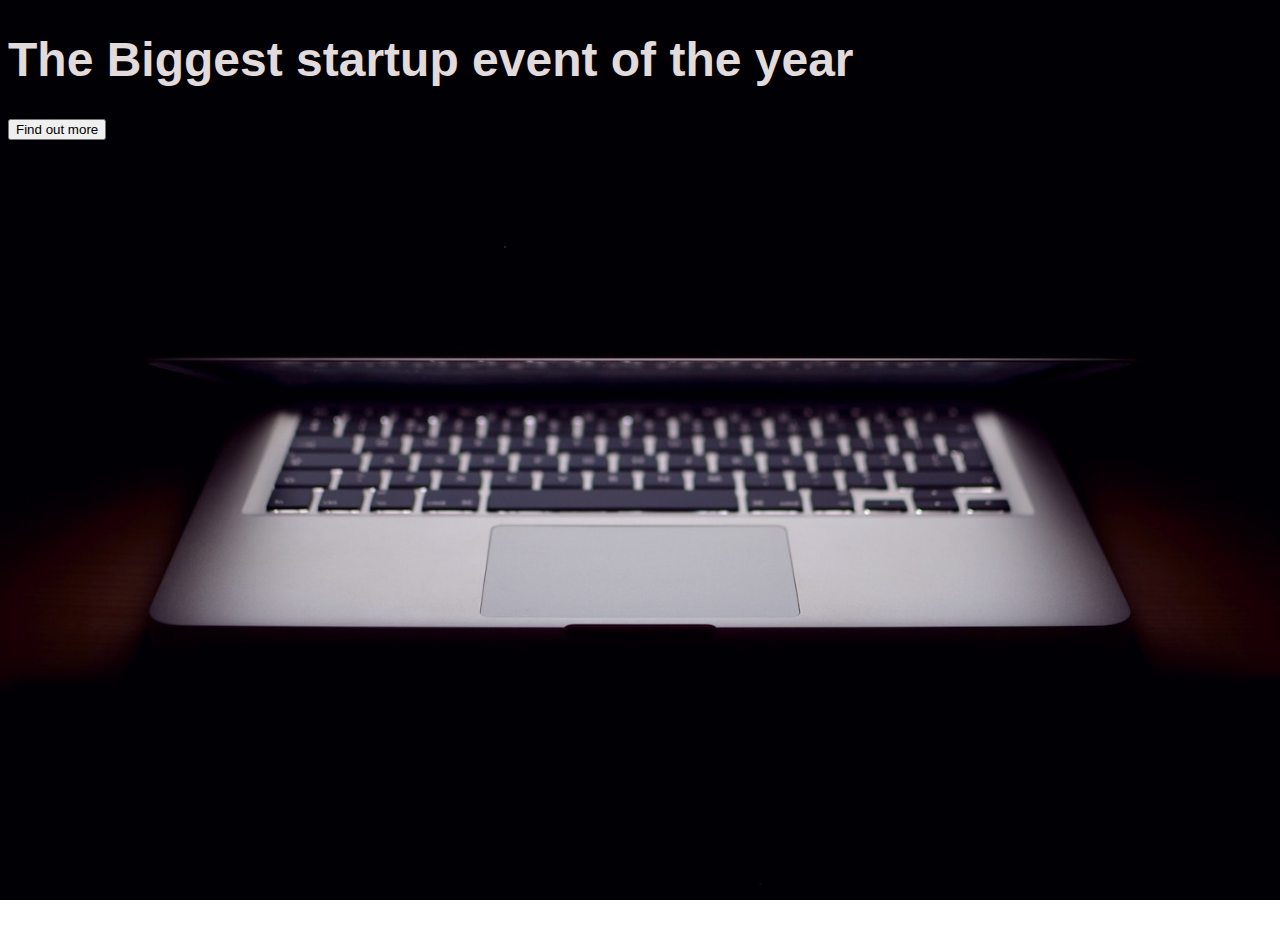
<file: Index.html>
<!DOCTYPE html>
<html>
<head>
	
	<title>Startup</title>
	 <!-- Required meta tags -->
    <meta charset="utf-8">
    <meta name="viewport" content="width=device-width, initial-scale=1">

	<!-- Google Fonts -->
	<link href="https://fonts.googleapis.com/css2?family=Montserrat rel="stylesheet">

	<!-- Bootstrap css from a CDN. This way you don't have to include the bootstrap fom  -->
	<link href="https://cdn.jsdelivr.net/npm/bootstrap@5.0.1/dist/css/bootstrap.min.css" rel="stylesheet" integrity="sha384-+0n0xVW2eSR5OomGNYDnhzAbDsOXxcvSN1TPprVMTNDbiYZCxYbOOl7+AMvyTG2x" crossorigin="anonymous">
	 <!-- Your own stylesheet --> 
	<link rel="stylesheet" type="text/css" href="styles.css">


</head>
<body>
	<section class="header">
<h1>The Biggest startup event of the year</h1>
<button>Find out more</button>
</section>
</body>
</html>
</file>
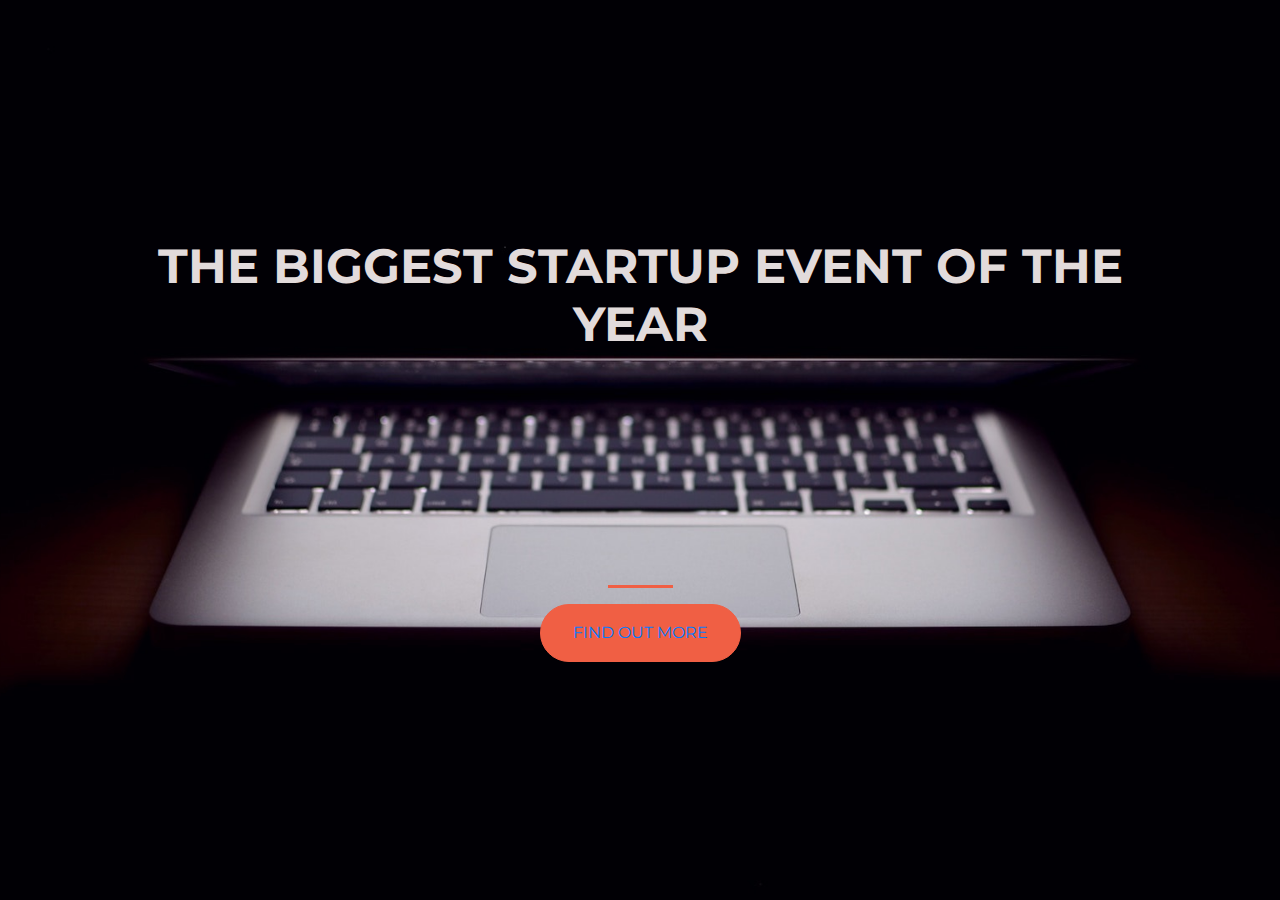
<file: Index (2).html>
<!DOCTYPE html>
<html>
<head>
<title>Startup</title>
<!-- Required meta tags -->
    <meta charset="utf-8">
    <meta name="viewport" content="width=device-width, initial-scale=1">

  <!-- Google Fonts  -->
<link href="https://fonts.googleapis.com/css?family=Montserrat" rel="stylesheet">	
<!-- Bootstrap CSS from a CDN. This way you don't have to include the bootstrap file yourself -->
<link rel="stylesheet" href="https://stackpath.bootstrapcdn.com/bootstrap/4.3.1/css/bootstrap.min.css" integrity="sha384-ggOyR0iXCbMQv3Xipma34MD+dH/1fQ784/j6cY/iJTQUOhcWr7x9JvoRxT2MZw1T" crossorigin="anonymous">

<!-- Your own stylesheet -->
<link rel="stylesheet" type="text/css" href="styles.css">
</head>

<body>
	<div class="container d-flex align-items-center h-100">
	<div class="row">
	<header class="text-center col-12">	
<h1 class="text-uppercase"><strong>the biggest startup event of the year</strong></h1></header>
<div class="buffer col-12"></div>
<section class="text-center col-12">
<hr>
<a href="https://mailchi.mp/5dec70ea2b06/ztm-students"><button class="btn btn-primary btn-xl">Find out more</a>
</button></section>
</div>
</div>	
</body>
</html>
</file>
<file: styles.css>
body,
html {
  width: 100%;
  height: 100%;
  font-family: 'Montserrat', sans-serif;
  background: url(header.jpg) no-repeat center center fixed; 
  -webkit-background-size: cover;
  -moz-background-size: cover;
  -o-background-size: cover;
  background-size: cover;
}

h1{
  font-size: 3rem;
  color: #e2dbdb;
}

hr{
  border-color: #f05f44;
  border-width: 3px;
  max-width: 65px;
}

.buffer{
   height: 13rem;
}





.btn{
  font-weight: 700px;
  border-radius: 300px;
  text-transform: uppercase;
  
}

.btn-primary{
    background-color: #f05f44;
    border-color: #f05f44;
}

.btn-primary:hover{
  background-color: #ee4b08;
   border-color: #f05f44;
   border-width: 4px;
}

.btn-xl{
  padding: 1rem 2rem;
}
</file>
